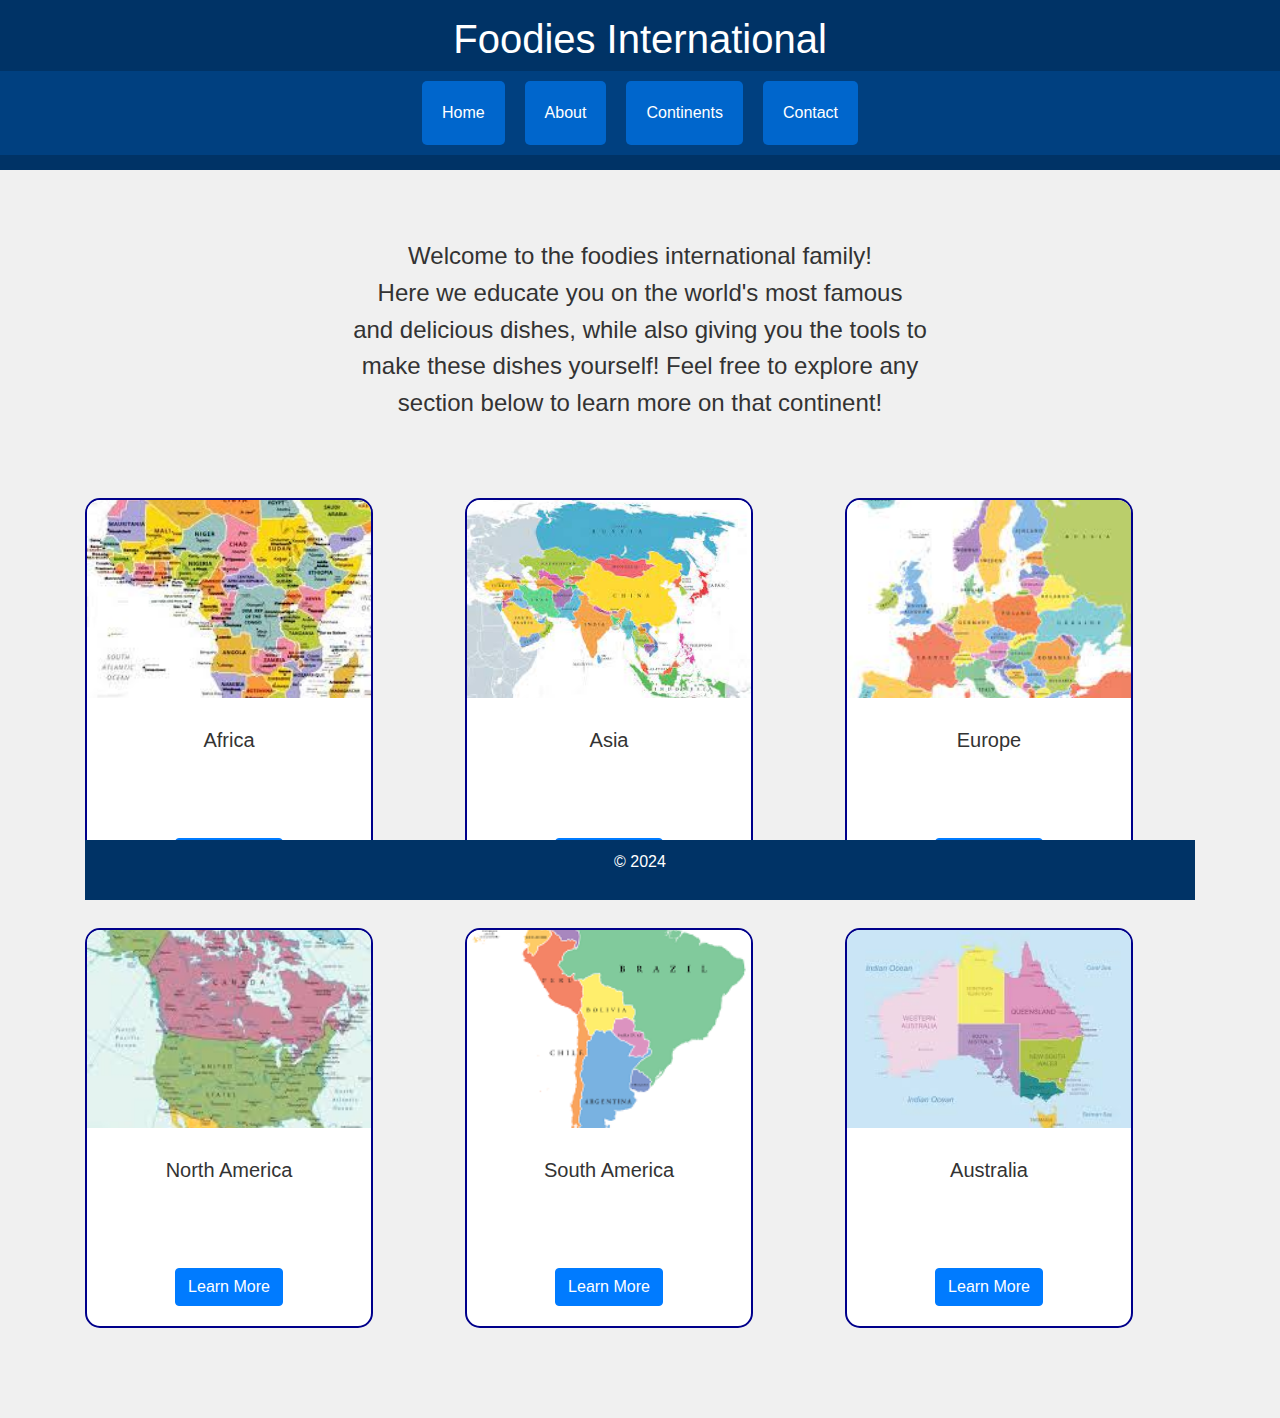
<file: index.html>
<!DOCTYPE html> <!-- tells server this is an html doc -->
<html lang="en">
  <head> <!-- home keeps, metadata, does not show on webpage -->
    <meta charset="utf-8">
     <meta name="viewport" content="width=device-width, initial-scale=1.0">
    <link href="https://stackpath.bootstrapcdn.com/bootstrap/4.5.2/css/bootstrap.min.css" rel="stylesheet">
    <title>HOME PAGE</title>
     <style>
        .center-text {
            text-align: center;
        }
    </style>
     <link rel="stylesheet" href="style.css">
  </head>
  <body>
    <header>
    <h1> Foodies International </h1>
    
        <nav>
            <a href="index.html">
                <button data-target="#home">Home</button>
            </a>

            <a href="about.html">
                <button data-target="#about">About</button>
            </a>

            <a href="continents.html">
                <button data-target="#continents">Continents</button>
            </a>

            <a href="contact.html">
                <button data-target="#contact">Contact</button>
            </a>
        </nav>
      </header>

<br>
<br>
<br> 

      
         <h4 style="text-align: center;"> Welcome to the foodies international family!  </h4>

        <h4 style="text-align: center;"> Here we educate you on the world's most famous </h4>

         <h4 style="text-align: center;">  and delicious dishes, while also giving you the tools to  </h4>

         <h4 style="text-align: center;"> make these dishes yourself! Feel free to explore any </h4>

         <h4 style="text-align: center;">  section below  to learn more on that continent! </h4>



<br>
<br>
<br> 

<div class="container">
        <div class="row">
            <!-- Africa Card -->
            <div class="col-md-4">
                <div class="card">
                    <img src="download (1).jpeg" class="card-img-top" alt="Africa">
                    <div class="card-body">
                        <h5 class="card-title">Africa</h5>
                        <a href="https://en.wikipedia.org/wiki/Africa" class="btn btn-primary">Learn More</a>
                    </div>
                </div>
            </div>

            <!-- Asia Card -->
            <div class="col-md-4">
                <div class="card">
                    <img src="asia_continent.jpeg" class="card-img-top" alt="Asia">
                    <div class="card-body">
                        <h5 class="card-title">Asia</h5>
                        <a href="https://en.wikipedia.org/wiki/Asia" class="btn btn-primary">Learn More</a>
                    </div>
                </div>
            </div>

        <!-- Europe Card -->
            <div class="col-md-4">
                <div class="card">
                    <img src="download.jpeg" class="card-img-top" alt="Europe">
                    <div class="card-body">
                        <h5 class="card-title">Europe</h5>
                        <a href="https://en.wikipedia.org/wiki/Europe" class="btn btn-primary">Learn More</a>
                    </div>
                </div>
            </div>
        

        <!-- North America Card -->
            <div class="col-md-4">
                <div class="card">
                    <img src="north_america.jpeg" class="card-img-top" alt="North_America">
                    <div class="card-body">
                        <h5 class="card-title">North America</h5>
                        <a href="https://en.wikipedia.org/wiki/North_America" class="btn btn-primary">Learn More</a>
                    </div>
                </div>
            </div>

            <!-- South America Card -->
            <div class="col-md-4">
                <div class="card">
                    <img src="south_america.png" class="card-img-top" alt="South_America">
                    <div class="card-body">
                        <h5 class="card-title">South America</h5>
                        <a href="https://en.wikipedia.org/wiki/South_America" class="btn btn-primary">Learn More</a>
                    </div>
                </div>
            </div>

            <!--  Australia Card -->
            <div class="col-md-4">
                <div class="card">
                    <img src="australia.jpeg" class="card-img-top" alt="australia">
                    <div class="card-body">
                        <h5 class="card-title">Australia</h5>
                        <a href="https://en.wikipedia.org/wiki/Australia" class="btn btn-primary">Learn More</a>
                    </div>
                </div>
            </div>
 </div>


        <footer>
            <p>&copy; 2024 </p>
        </footer>
  </body>
</html> <!-- html doc ends-->
</file>
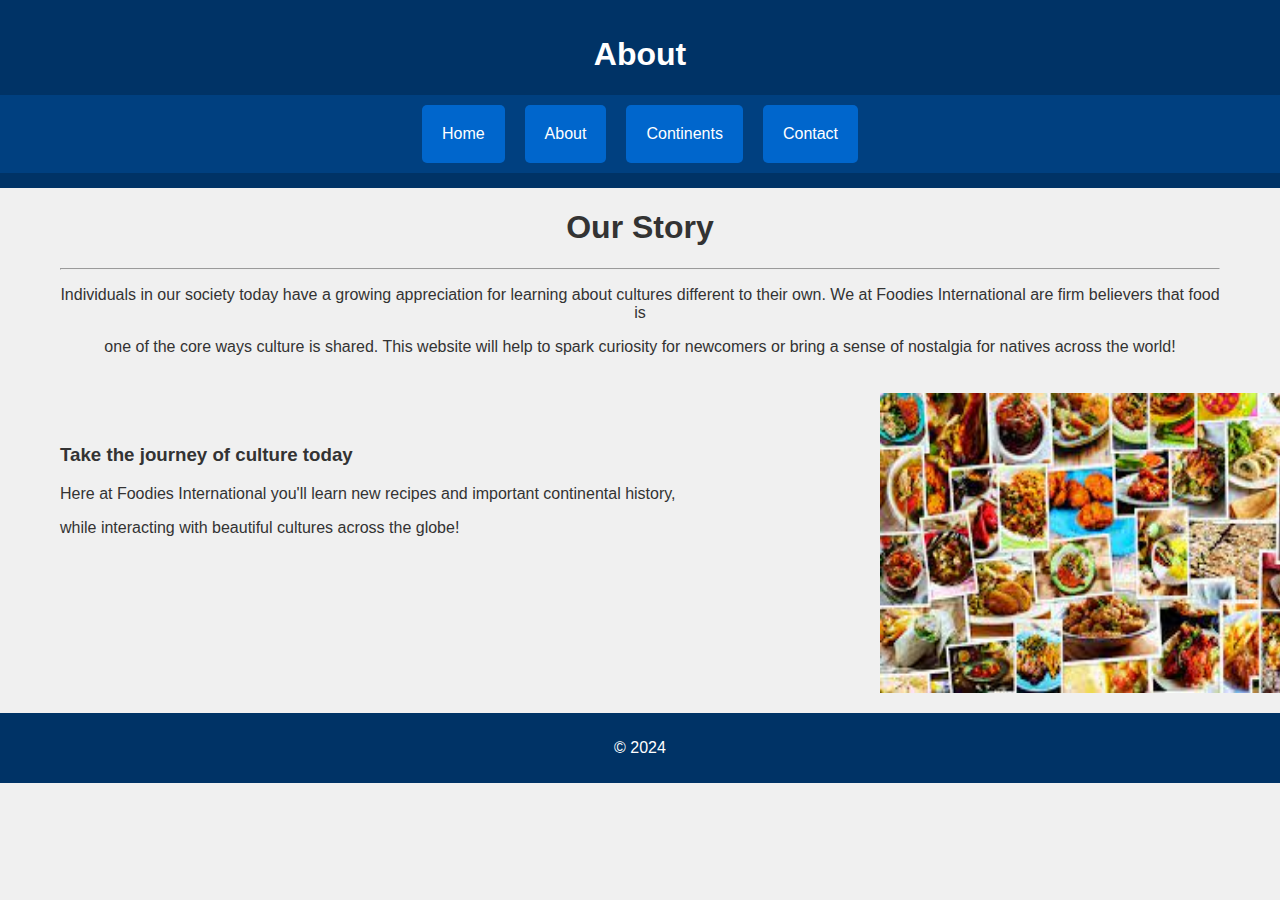
<file: about.html>
<!DOCTYPE html> <!-- tells server this is an html doc -->
<html lang="en">
  <head> <!-- home keeps, metadata, does not show on webpage -->
    <meta charset="utf-8">
    <title>HOME PAGE</title>
         <link rel="stylesheet" href="style.css">
  </head>
  <body>
    <header>
    <h1> About </h1>
    <nav>
            <a href="index.html">
                <button data-target="#home">Home</button>
            </a>

            <a href="about.html">
                <button data-target="#about">About</button>
            </a>

            <a href="continents.html">
                <button data-target="#continents">Continents</button>
            </a>

            <a href="contact.html">
                <button data-target="#contact">Contact</button>
            </a>
        </nav>
    </header>
     <div class="content-container">
    <h1 style="text-align: center;"> Our Story </h1>

 <hr>
    <p style="text-align: center;"> Individuals in our society today have a growing appreciation for learning about cultures different to their own. We at Foodies International are firm believers that food is </p>

    <p style="text-align: center;">one of the core ways culture is shared. This website will help to spark curiosity for newcomers or bring a sense of nostalgia for natives across the world! </p>

    <br>
    <br>
    <br>

    <h3> Take the journey of culture today</h3>

        <p > Here at Foodies International you'll learn new recipes and important continental history, </p>
        <p>while interacting with beautiful cultures across the globe!</p>

      <div class="text-image-container">
            
            <img src="about.jpeg" alt="About Page Img">
        </div>

</div>


        <footer>
            <p>&copy; 2024 </p>
        </footer>
  </body>
</html> <!-- html doc ends-->
</file>
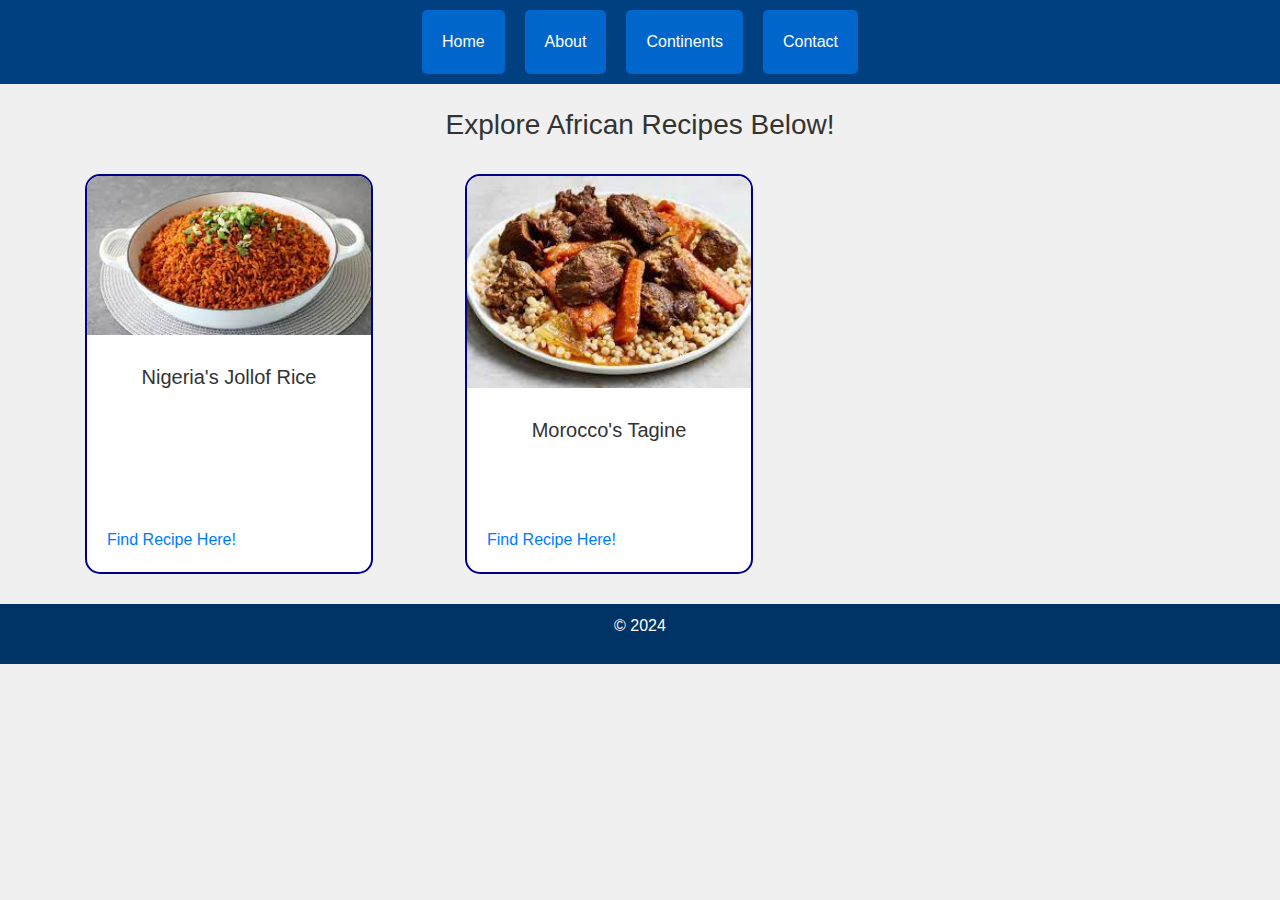
<file: africa.html>
<!DOCTYPE html>
<html lang="en">
  <head>
    <meta charset="utf-8">
    <meta name="viewport" content="width=device-width, initial-scale=1.0">
    <link href="https://stackpath.bootstrapcdn.com/bootstrap/4.5.2/css/bootstrap.min.css" rel="stylesheet">
    <title>CONTINENTS:AFRICA PAGE</title>
         <link rel="stylesheet" href="style.css">

  </head>
  <body>
    <nav>
            <a href="index.html">
                <button data-target="#home">Home</button>
            </a>

            <a href="about.html">
                <button data-target="#about">About</button>
            </a>

            <div class="dropdown">
            <button data-target="#continents">Continents</button>
            <div class="dropdown-content">
                <a href="africa.html">Africa</a>
                <a href="asia.html">Asia</a>
                <a href="europe.html">Europe</a>
                <a href="north-america.html">North America</a>
                <a href="south-america.html">South America</a>
                <a href="australia.html">Australia</a>
            </div>
        </div>

            <a href="contact.html">
                <button data-target="#contact">Contact</button>
            </a>
        </nav>
<br>
<h3 style="text-align: center;"> Explore African Recipes Below!</h3>
<br>

            <div class="container">
        <div class="row">
            <!-- Jollof recipe -->
            <div class="col-md-4">
                <div class="card">
                    <img src="jollof.jpeg" alt="Jollof Rice">
                    <div class="card-body">
                        <h5 class="card-title">Nigeria's Jollof Rice</h5>
                        <a href="https://cheflolaskitchen.com/jollof-rice/">Find Recipe Here!</a>
                    </div>
                </div>
            </div>

            <!-- Tagine recipe -->
            <div class="col-md-4">
                <div class="card">
                    <img src="tagine.jpeg" alt="Tagine">
                    <div class="card-body">
                        <h5 class="card-title">Morocco's Tagine</h5>
                        <a href="https://www.allrecipes.com/recipe/105044/lamb-tagine/">Find Recipe Here!</a>
                    </div>
                </div>
            </div>
        </div>
    </div>

        <footer>
            <p>&copy; 2024 </p>
        </footer>
  </body>
</html>
</file>
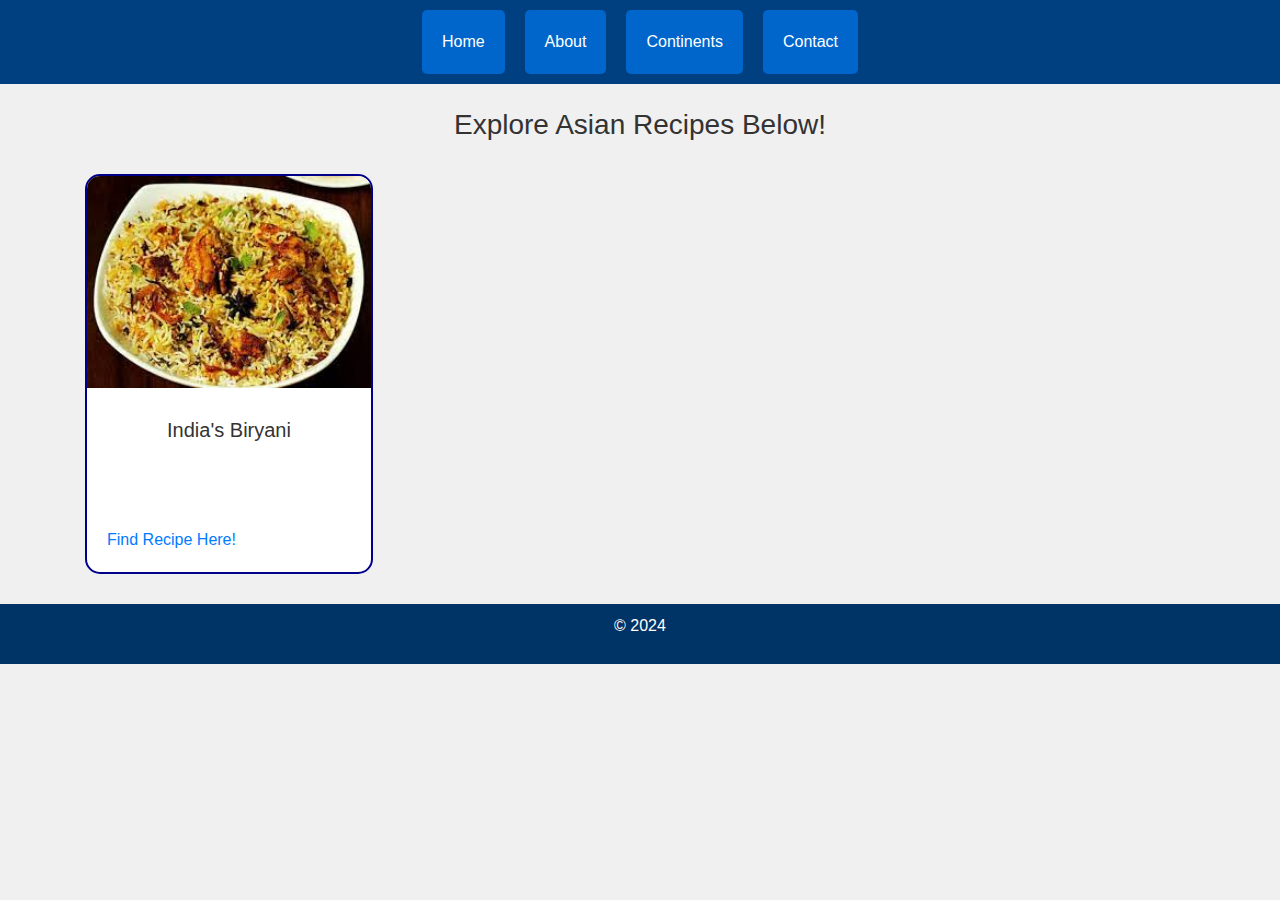
<file: asia.html>
<!DOCTYPE html>
<html lang="en">
  <head>
    <meta charset="utf-8">
    <meta name="viewport" content="width=device-width, initial-scale=1.0">
    <link href="https://stackpath.bootstrapcdn.com/bootstrap/4.5.2/css/bootstrap.min.css" rel="stylesheet">
    <title>CONTINENTS:AFRICA PAGE</title>
         <link rel="stylesheet" href="style.css">

  </head>
  <body>
    <nav>
            <a href="index.html">
                <button data-target="#home">Home</button>
            </a>

            <a href="about.html">
                <button data-target="#about">About</button>
            </a>

           <div class="dropdown">
            <button data-target="#continents">Continents</button>
            <div class="dropdown-content">
                <a href="africa.html">Africa</a>
                <a href="asia.html">Asia</a>
                <a href="europe.html">Europe</a>
                <a href="north-america.html">North America</a>
                <a href="south-america.html">South America</a>
                <a href="australia.html">Australia</a>
            </div>
        </div>

            <a href="contact.html">
                <button data-target="#contact">Contact</button>
            </a>
        </nav>



        <br>
<h3 style="text-align: center;"> Explore Asian Recipes Below!</h3>
<br>

            <div class="container">
        <div class="row">
            <!-- biryani recipe -->
            <div class="col-md-4">
                <div class="card">
                    <img src="biryani.jpeg" alt="Biryani">
                    <div class="card-body">
                        <h5 class="card-title">India's Biryani</h5>
                        <a href="https://www.indianhealthyrecipes.com/hyderabadi-biryani-recipe/">Find Recipe Here!</a>
                    </div>
                </div>
            </div>

        
        </div>
    </div>

        <footer>
            <p>&copy; 2024 </p>
        </footer>
  </body>
</html>
</file>
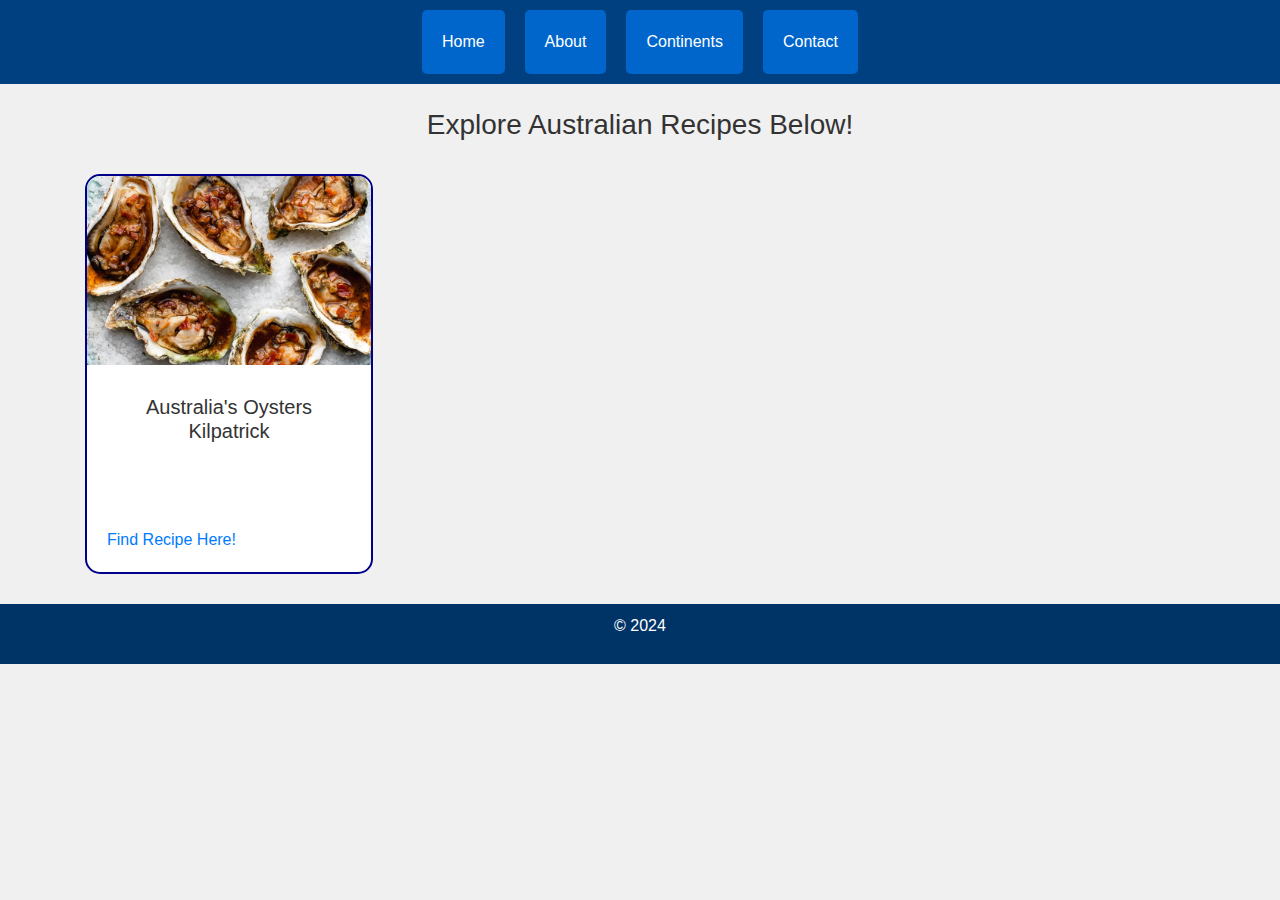
<file: australia.html>
<!DOCTYPE html>
<html lang="en">
  <head>
    <meta charset="utf-8">
    <meta name="viewport" content="width=device-width, initial-scale=1.0">
    <link href="https://stackpath.bootstrapcdn.com/bootstrap/4.5.2/css/bootstrap.min.css" rel="stylesheet">
    <title>CONTINENTS:AFRICA PAGE</title>
         <link rel="stylesheet" href="style.css">

  </head>
  <body>
    <nav>
            <a href="index.html">
                <button data-target="#home">Home</button>
            </a>

            <a href="about.html">
                <button data-target="#about">About</button>
            </a>

           <div class="dropdown">
            <button data-target="#continents">Continents</button>
            <div class="dropdown-content">
                <a href="africa.html">Africa</a>
                <a href="asia.html">Asia</a>
                <a href="europe.html">Europe</a>
                <a href="north-america.html">North America</a>
                <a href="south-america.html">South America</a>
                <a href="australia.html">Australia</a>
            </div>
        </div>

            <a href="contact.html">
                <button data-target="#contact">Contact</button>
            </a>
        </nav>


  <br>
<h3 style="text-align: center;"> Explore Australian Recipes Below!</h3>
<br>

            <div class="container">
        <div class="row">
            <!--  recipe -->
            <div class="col-md-4">
                <div class="card">
                    <img src="oysters-kilpatrick-recipe.webp" alt="Oysters Kilpatrick">
                    <div class="card-body">
                        <h5 class="card-title">Australia's Oysters Kilpatrick</h5>
                        <a href="https://www.thespruceeats.com/oysters-kilpatrick-recipe-256024">Find Recipe Here!</a>
                    </div>
                </div>
            </div>

        
        </div>
    </div>


        <footer>
            <p>&copy; 2024 </p>
        </footer>
  </body>
</html>
</file>
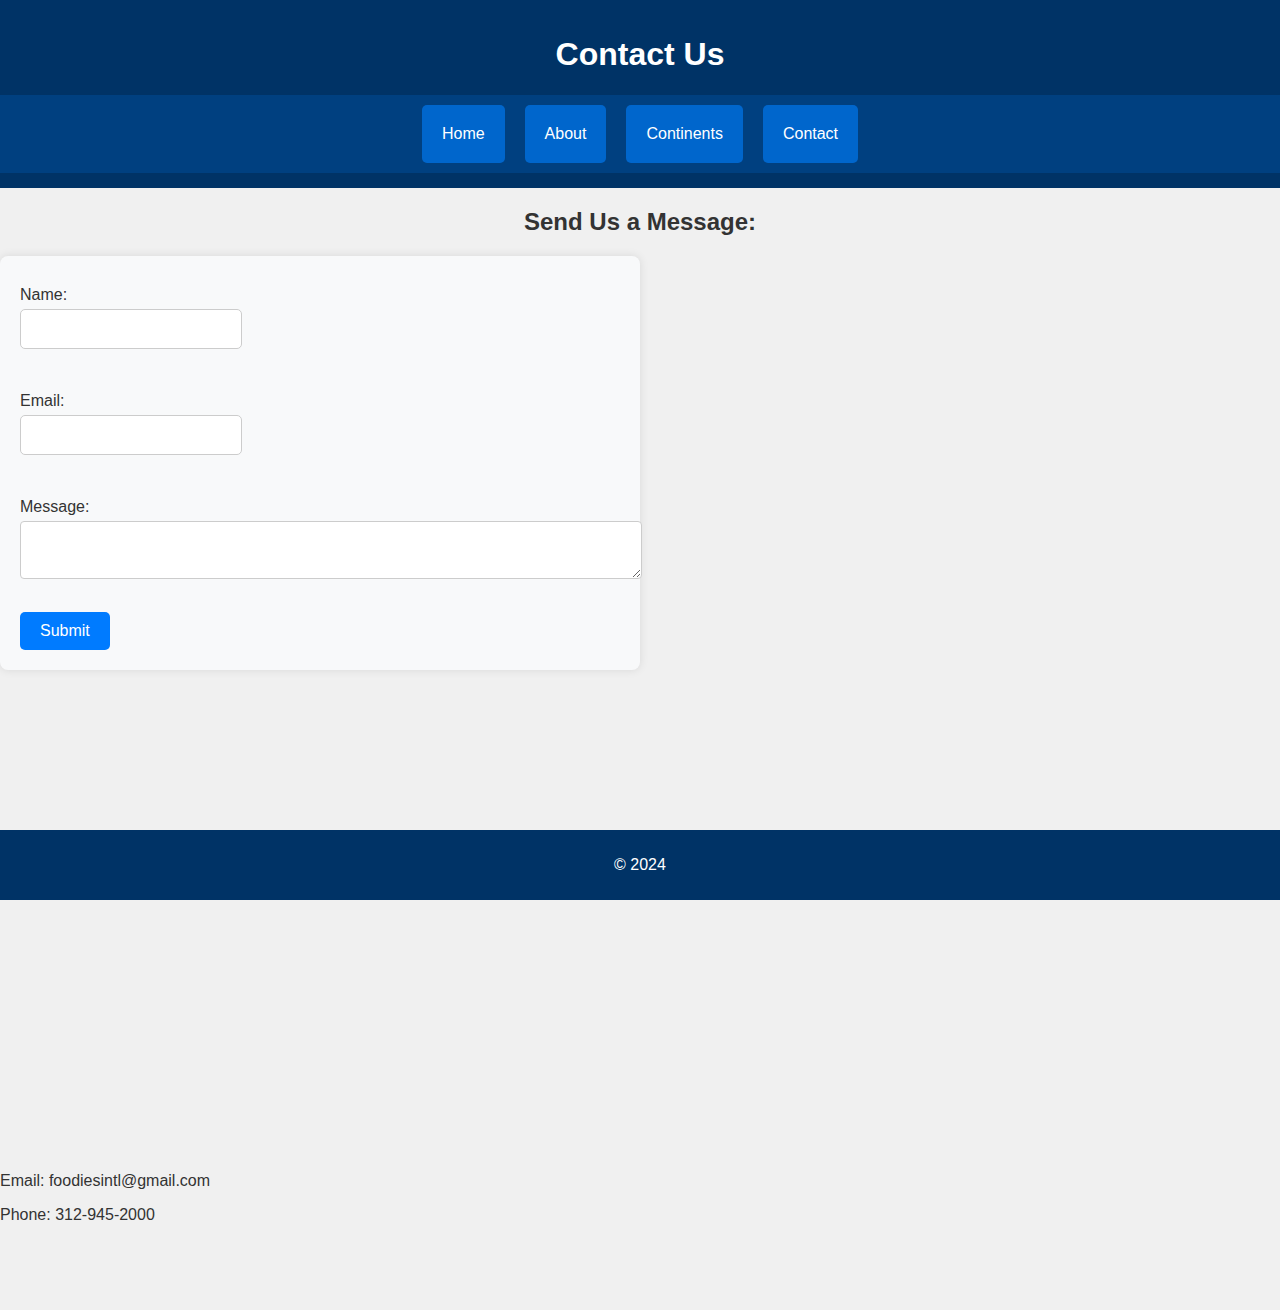
<file: contact.html>
<!DOCTYPE html>
<html lang="en">
  <head>
    <meta charset="utf-8">
    <title>CONTACT PAGE</title>
         <link rel="stylesheet" href="style.css">

  </head>
  <body>
    <header>
          <h1> Contact Us </h1>

    <nav>
            <a href="index.html">
                <button data-target="#home">Home</button>
            </a>

            <a href="about.html">
                <button data-target="#about">About</button>
            </a>

            <a href="continents.html">
                <button data-target="#continents">Continents</button>
            </a>

            <a href="contact.html">
                <button data-target="#contact">Contact</button>
            </a>
        </nav>
      </header>

         <h2 style="text-align: center;"> Send Us a Message: </h2>

            <div class="tab-content active" id="contact">
                <form action="thank-you.html" method="post">
                    <label for="name">Name:</label>
                    <input type="text" id="name" name="name" required><br>

                    
                    <label for="sport">Email:</label>
                    <input type="text" id="email" name="email" required><br>

                    <label for="goals">Message:</label>
                    <textarea id="Message" name="Message" required></textarea><br>

                    

                    <a href="submission.html">
                        <button data-target="#submission">Submit</button>
                    </a>
                </form>
            </div>

            <p>Email: foodiesintl@gmail.com</p>
            <p>Phone: 312-945-2000</p>

        </section>



       <!-- <div class="contact-container">

<div class="image-container">
       <img src="C:\Users\15132\Downloads\web_dev_site\world-map-360.gif" alt="Contact Image" >

</div>

        <form action="#" method="post">
            <div class="input-group">
                <img src="C:\Users\15132\Downloads\web_dev_site\email.png" alt="Icon 1" class="icon">
                <input type="text" placeholder="Text Box 1">
            </div>
            <div class="input-group">
                <img src="C:\Users\15132\Downloads\web_dev_site\download (7).png" alt="Icon 2" class="icon">
                <input type="text" placeholder="Text Box 2">
            </div>
            <div class="input-group">
                <img src="C:\Users\15132\Downloads\web_dev_site\download (8).png" alt="Icon 3" class="icon">
                <input type="text" placeholder="Text Box 3">
            </div>
            <button type="submit">Submit</button>
        </form>
    </div> -->



    
        <footer>
            <p>&copy; 2024 </p>
        </footer>
  </body>
</html>
</file>
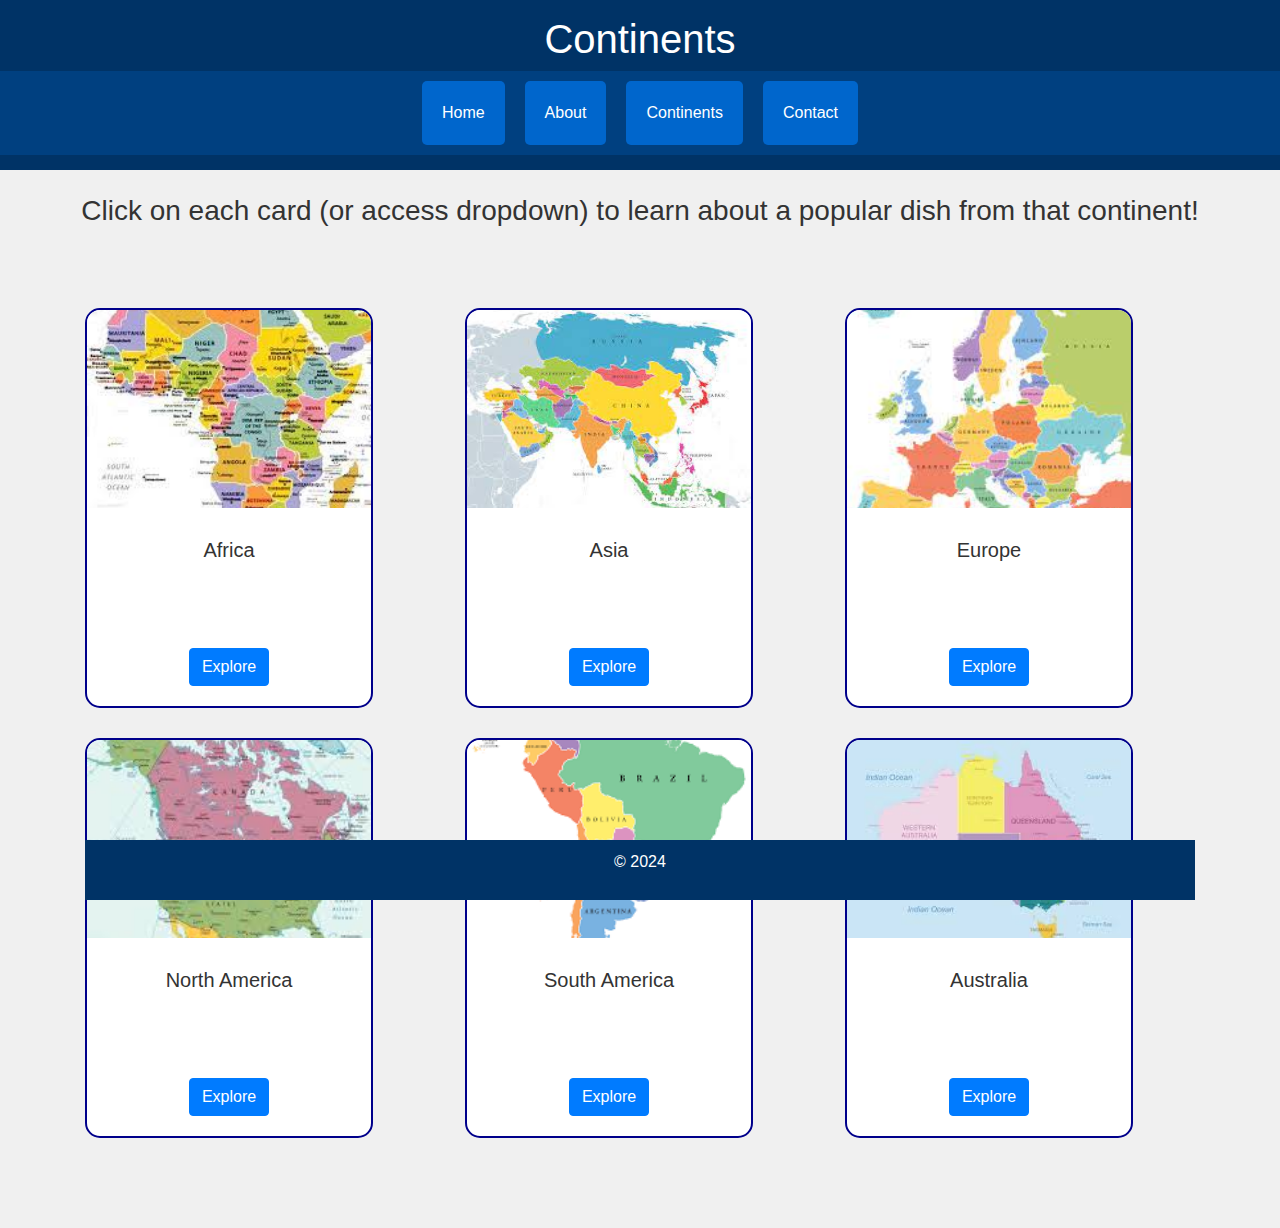
<file: continents.html>
<!DOCTYPE html>
<html lang="en">
  <head>
    <meta charset="utf-8">
     <meta name="viewport" content="width=device-width, initial-scale=1.0">
    <link href="https://stackpath.bootstrapcdn.com/bootstrap/4.5.2/css/bootstrap.min.css" rel="stylesheet">
    <title>CONTINENTS PAGE</title>
         <link rel="stylesheet" href="style.css">

  </head>
  <body>
     <header>
    <h1> Continents </h1>
    <nav>
            <a href="index.html">
                <button data-target="#home">Home</button>
            </a>

            <a href="about.html">
                <button data-target="#about">About</button>
            </a>

         
             <div class="dropdown">
            <button data-target="#continents">Continents</button>
            <div class="dropdown-content">
                <a href="africa.html">Africa</a>
                <a href="asia.html">Asia</a>
                <a href="europe.html">Europe</a>
                <a href="north-america.html">North America</a>
                <a href="south-america.html">South America</a>
                <a href="australia.html">Australia</a>
            </div>
        </div>
            <a href="contact.html">
                <button data-target="#contact">Contact</button>
            </a>
        </nav>

      </header>

      <br>

      <h3 style="text-align: center;" > Click on each card (or access dropdown) to learn about a popular dish from that continent! </h3>

<br>
<br>
<br> 

<div class="container">
        <div class="row">
            <!-- Africa Card -->
            <div class="col-md-4">
                <div class="card">
                    <img src="download (1).jpeg" class="card-img-top" alt="Africa">
                    <div class="card-body">
                        <h5 class="card-title">Africa</h5>
                        <a href="africa.html" class="btn btn-primary">Explore</a>
                    </div>
                </div>
            </div>

            <!-- Asia Card -->
            <div class="col-md-4">
                <div class="card">
                    <img src="asia_continent.jpeg" class="card-img-top" alt="Asia">
                    <div class="card-body">
                        <h5 class="card-title">Asia</h5>
                        <a href="asia.html" class="btn btn-primary">Explore</a>
                    </div>
                </div>
            </div>

        <!-- Europe Card -->
            <div class="col-md-4">
                <div class="card">
                    <img src="download.jpeg" class="card-img-top" alt="Europe">
                    <div class="card-body">
                        <h5 class="card-title">Europe</h5>
                        <a href="europe.html" class="btn btn-primary">Explore</a>
                    </div>
                </div>
            </div>
        

        <!-- North America Card -->
            <div class="col-md-4">
                <div class="card">
                    <img src="north_america.jpeg" class="card-img-top" alt="North_America">
                    <div class="card-body">
                        <h5 class="card-title">North America</h5>
                        <a href="north-america.html" class="btn btn-primary">Explore</a>
                    </div>
                </div>
            </div>

            <!-- South America Card -->
            <div class="col-md-4">
                <div class="card">
                    <img src="south_america.png" class="card-img-top" alt="South_America">
                    <div class="card-body">
                        <h5 class="card-title">South America</h5>
                        <a href="https://en.wikipedia.org/wiki/South_America" class="btn btn-primary">Explore</a>
                    </div>
                </div>
            </div>

            <!--  Australia Card -->
            <div class="col-md-4">
                <div class="card">
                    <img src="australia.jpeg" class="card-img-top" alt="australia">
                    <div class="card-body">
                        <h5 class="card-title">Australia</h5>
                        <a href="australia.html" class="btn btn-primary">Explore</a>
                    </div>
                </div>
            </div>
 </div>

        <footer>
            <p>&copy; 2024 </p>
        </footer>
  </body>
</html>
</file>
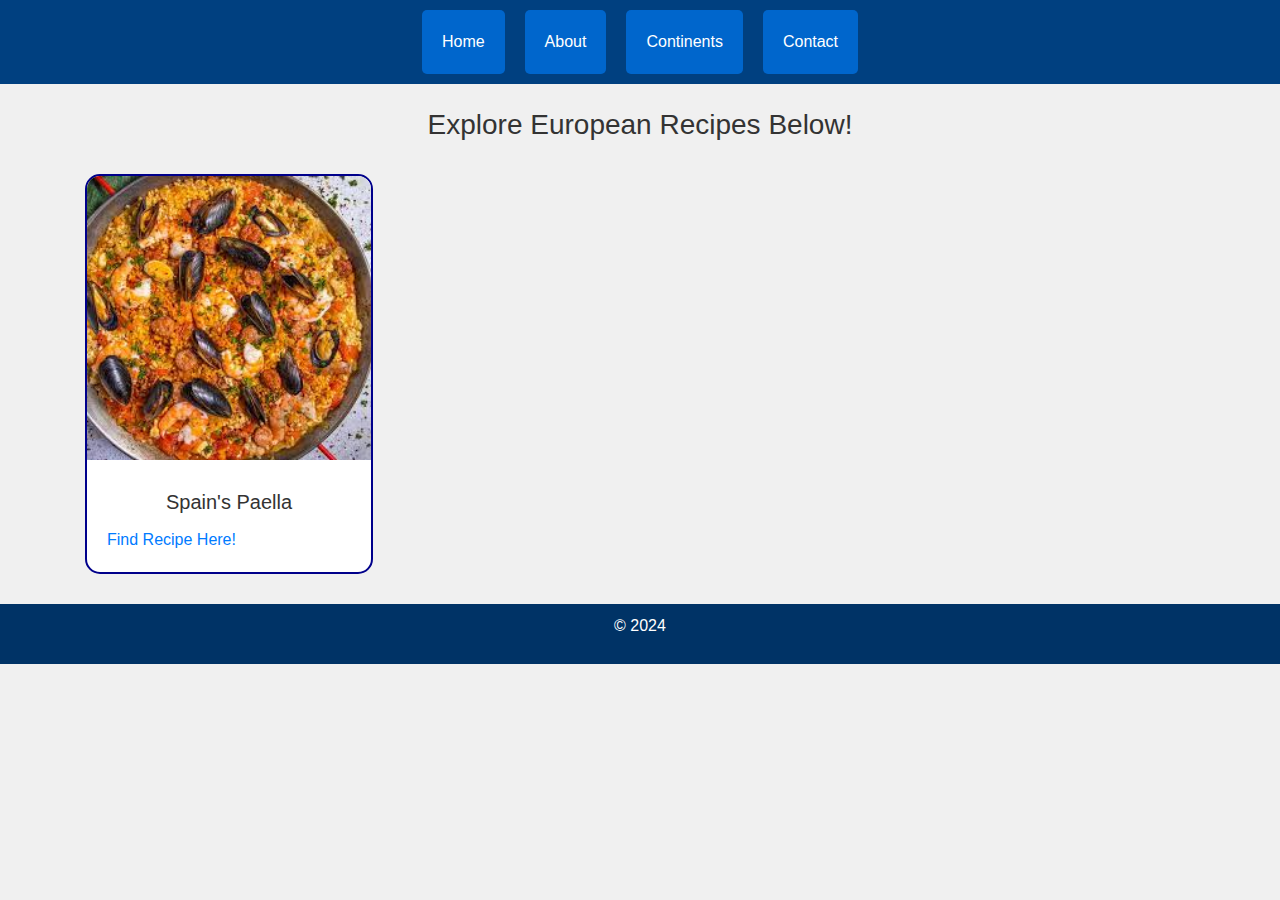
<file: europe.html>
<!DOCTYPE html>
<html lang="en">
  <head>
    <meta charset="utf-8">
    <meta name="viewport" content="width=device-width, initial-scale=1.0">
    <link href="https://stackpath.bootstrapcdn.com/bootstrap/4.5.2/css/bootstrap.min.css" rel="stylesheet">
    <title>CONTINENTS:AFRICA PAGE</title>
         <link rel="stylesheet" href="style.css">

  </head>
  <body>
    <nav>
            <a href="index.html">
                <button data-target="#home">Home</button>
            </a>

            <a href="about.html">
                <button data-target="#about">About</button>
            </a>

           <div class="dropdown">
            <button data-target="#continents">Continents</button>
            <div class="dropdown-content">
                <a href="africa.html">Africa</a>
                <a href="asia.html">Asia</a>
                <a href="europe.html">Europe</a>
                <a href="north-america.html">North America</a>
                <a href="south-america.html">South America</a>
                <a href="australia.html">Australia</a>
            </div>
        </div>
        
            <a href="contact.html">
                <button data-target="#contact">Contact</button>
            </a>
        </nav>



          <br>
<h3 style="text-align: center;"> Explore European Recipes Below!</h3>
<br>

            <div class="container">
        <div class="row">
            <!-- paella recipe -->
            <div class="col-md-4">
                <div class="card">
                    <img src="paella.jpeg" alt="Paella">
                    <div class="card-body">
                        <h5 class="card-title">Spain's Paella</h5>
                        <a href="https://www.chilipeppermadness.com/recipes/paella/">Find Recipe Here!</a>
                    </div>
                </div>
            </div>

        
        </div>
    </div>
        <footer>
            <p>&copy; 2024 </p>
        </footer>
  </body>
</html>
</file>
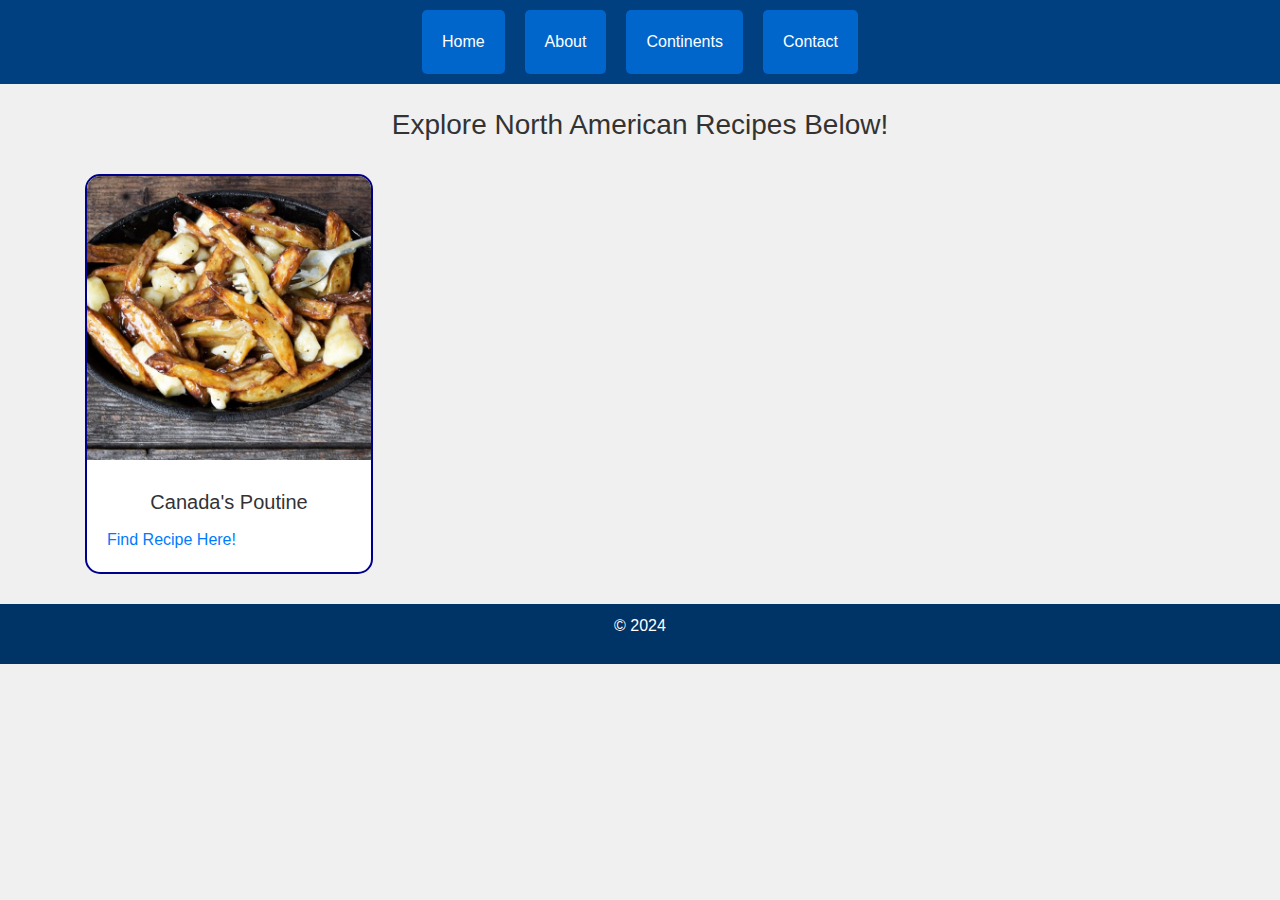
<file: north-america.html>
<!DOCTYPE html>
<html lang="en">
  <head>
    <meta charset="utf-8">
    <meta name="viewport" content="width=device-width, initial-scale=1.0">
    <link href="https://stackpath.bootstrapcdn.com/bootstrap/4.5.2/css/bootstrap.min.css" rel="stylesheet">
    <title>CONTINENTS:AFRICA PAGE</title>
         <link rel="stylesheet" href="style.css">

  </head>
  <body>
    <nav>
            <a href="index.html">
                <button data-target="#home">Home</button>
            </a>

            <a href="about.html">
                <button data-target="#about">About</button>
            </a>

            <div class="dropdown">
            <button data-target="#continents">Continents</button>
            <div class="dropdown-content">
                <a href="africa.html">Africa</a>
                <a href="asia.html">Asia</a>
                <a href="europe.html">Europe</a>
                <a href="north-america.html">North America</a>
                <a href="south-america.html">South America</a>
                <a href="australia.html">Australia</a>
            </div>
        </div>

            <a href="contact.html">
                <button data-target="#contact">Contact</button>
            </a>
        </nav>


  <br>
<h3 style="text-align: center;"> Explore North American Recipes Below!</h3>
<br>

            <div class="container">
        <div class="row">
            <!--  recipe -->
            <div class="col-md-4">
                <div class="card">
                    <img src="new-poutine-1-600x600.jpg" alt="Poutine">
                    <div class="card-body">
                        <h5 class="card-title">Canada's Poutine</h5>
                        <a href="https://www.seasonsandsuppers.ca/authentic-canadian-poutine-recipe/">Find Recipe Here!</a>
                    </div>
                </div>
            </div>

        
        </div>
    </div>

        <footer>
            <p>&copy; 2024 </p>
        </footer>
  </body>
</html>
</file>
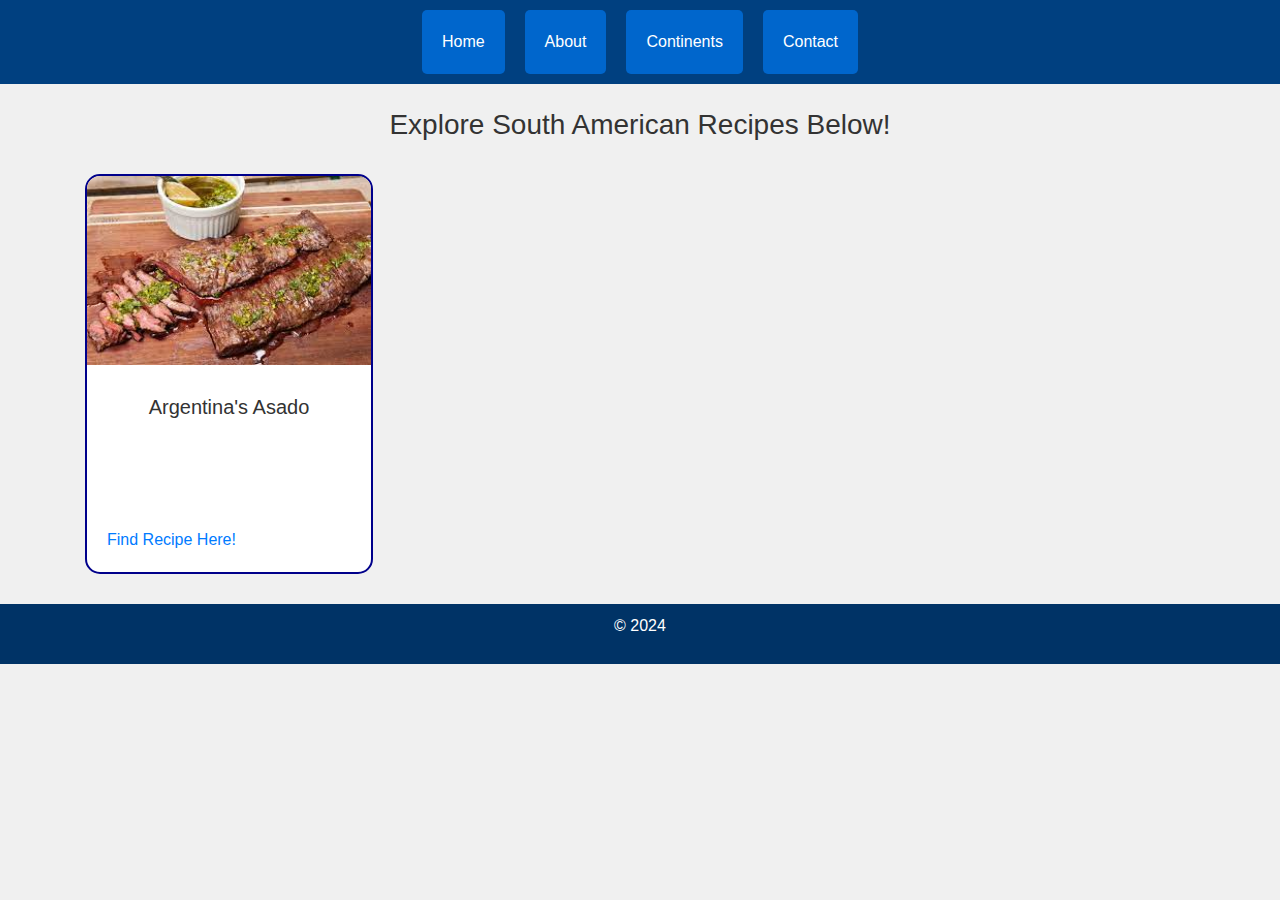
<file: south-america.html>
<!DOCTYPE html>
<html lang="en">
  <head>
    <meta charset="utf-8">
    <meta name="viewport" content="width=device-width, initial-scale=1.0">
    <link href="https://stackpath.bootstrapcdn.com/bootstrap/4.5.2/css/bootstrap.min.css" rel="stylesheet">
    <title>CONTINENTS:AFRICA PAGE</title>
         <link rel="stylesheet" href="style.css">

  </head>
  <body>
    <nav>
            <a href="index.html">
                <button data-target="#home">Home</button>
            </a>

            <a href="about.html">
                <button data-target="#about">About</button>
            </a>

           <div class="dropdown">
            <button data-target="#continents">Continents</button>
            <div class="dropdown-content">
                <a href="africa.html">Africa</a>
                <a href="asia.html">Asia</a>
                <a href="europe.html">Europe</a>
                <a href="north-america.html">North America</a>
                <a href="south-america.html">South America</a>
                <a href="australia.html">Australia</a>
            </div>
        </div>
            <a href="contact.html">
                <button data-target="#contact">Contact</button>
            </a>
        </nav>

       
  <br>
<h3 style="text-align: center;"> Explore South American Recipes Below!</h3>
<br>

            <div class="container">
        <div class="row">
            <!--  recipe -->
            <div class="col-md-4">
                <div class="card">
                    <img src="asado.jpeg" alt="Asado">
                    <div class="card-body">
                        <h5 class="card-title">Argentina's Asado</h5>
                        <a href="https://www.wondercade.com/cooking-recipes/gaby-melians-argentinian-asado-recipe">Find Recipe Here!</a>
                    </div>
                </div>
            </div>

        
        </div>
    </div>
        <footer>
            <p>&copy; 2024 </p>
        </footer>
  </body>
</html>
</file>
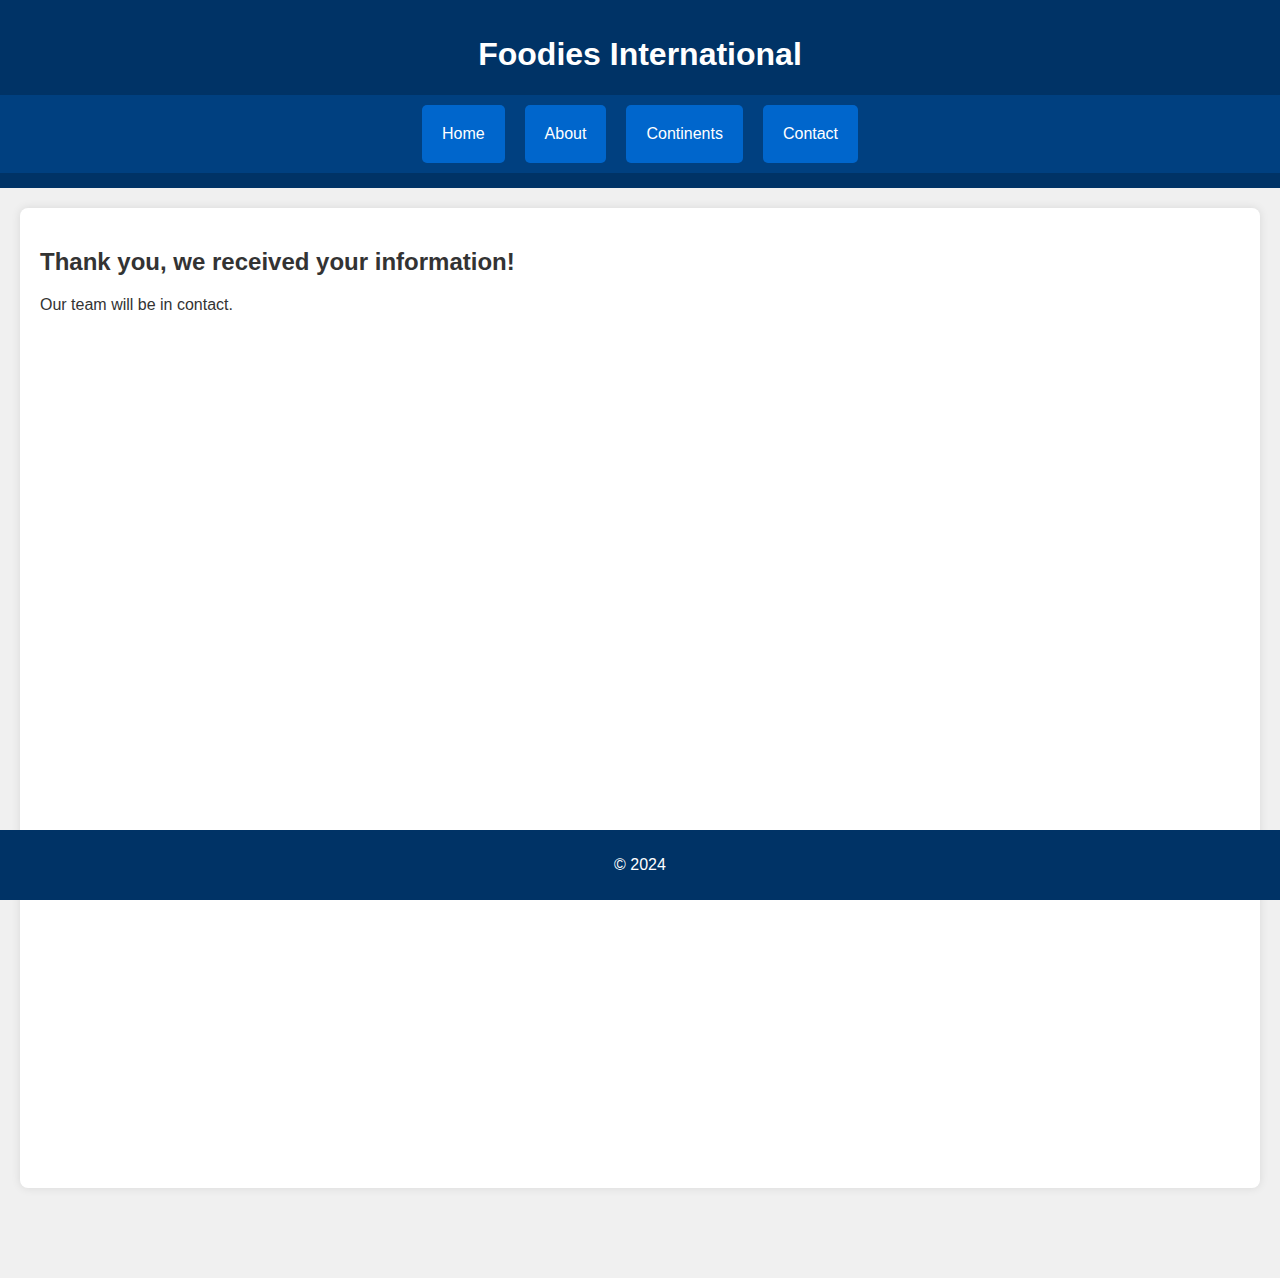
<file: thank-you.html>
<!DOCTYPE html>
<html lang="en">
<head>
    <meta charset="UTF-8">
    <meta name="viewport" content="width=device-width, initial-scale=1.0">
    <title>Thank You</title>
    <link rel="stylesheet" href="style.css">
</head>
<body>
    <header>
        <h1>Foodies International</h1>
        <nav>
            <a href="index.html">
                <button data-target="#home">Home</button>
            </a>

            <a href="about.html">
                <button data-target="#about">About</button>
            </a>

         
             <div class="dropdown">
            <button data-target="#continents">Continents</button>
            <div class="dropdown-content">
                <a href="africa.html">Africa</a>
                <a href="asia.html">Asia</a>
                <a href="europe.html">Europe</a>
                <a href="north-america.html">North America</a>
                <a href="south-america.html">South America</a>
                <a href="australia.html">Australia</a>
            </div>
        </div>
            <a href="contact.html">
                <button data-target="#contact">Contact</button>
            </a>
        </nav>

    </header>
    <main>
        <section id="thank-you" class="tab-content active">
            <h2>Thank you, we received your information!</h2>
            <p>Our team will be in contact.</p>
            
            
        </section>
    </main>
    <footer>
        <p>&copy; 2024 </p>
    </footer>
</body>
</html>
</file>
<file: style.css>
body {
  font-family: Arial, sans-serif;
  margin: 0;
  padding: 0;
  box-sizing: border-box;
  background: #f0f0f0;
  color: #333;
}
        .text-image-container {
            display: flex;
            align-items: center;
            justify-content: space-between;
            text-align: left;
            padding: 20px;
        }

        .text-image-container img {
            max-width: 50%;
            height: 300px;
            margin-left: 800px;
            margin-top: -180px; 

        }

        .text-image-container p {
            flex: 1;
        }


.content-container {
            padding: 0 60px; /* Adjust the padding as needed */
        }

header {
  background: #003366;
  color: #fff;
  padding: 15px 0;
  text-align: center;
  top: 0;
  z-index: 1000;
}

header h1 {
  margin: .5;
}

nav {
  background: #004080;
  display: flex;
  justify-content: center;
  padding: 10px 0;
}

nav button {
  background: #0066cc;
  border: none;
  color: white;
  padding: 20px 20px;
  margin: 0 10px;
  cursor: pointer;
  font-size: 16px;
  border-radius: 5px;
}

nav button:hover {
  background: #0055a5;
}


main {
  padding: 20px;
  background: white;
  margin: 20px;
  border-radius: 8px;
  box-shadow: 0 0 10px rgba(0, 0, 0, 0.1);
}

.home-image {
  width: 33%;
  height: 350px; /* Maintain aspect ratio */
  object-fit: cover;
}

.About-image {
  width: 33%;
  height: 350px; /* Maintain aspect ratio */
  object-fit: cover;
}
.tab-content {
  display: none;
}

.tab-content.active {
  display: block;
}

section {
  margin-bottom: 20px;
}

 form {
            display: flex;
            flex-direction: column;
            width: 100%; /* Full width */
            max-width: 600px; /* Limit the max width */
            padding: 20px;
            background-color: #f8f9fa;
            border-radius: 8px;
            box-shadow: 0 0 10px rgba(0, 0, 0, 0.1);
        }


 label {
            margin: 10px 0 5px 0;
        }

        input[type="text"],
        textarea {
            width: 100%;
            padding: 10px;
            margin-bottom: 15px;
            border: 1px solid #ccc;
            border-radius: 4px;
            font-size: 16px;
        }

        button {
            padding: 10px 15px;
            border: none;
            background-color: #007bff;
            color: white;
            cursor: pointer;
            font-size: 16px;
            border-radius: 4px;
        }

        button:hover {
            background-color: #0056b3;
        }
/*form label, form input, form textarea, form button {
  margin-bottom: 10px;
}

form input, form textarea {
  padding: 8px;
  border: 1px solid #ccc;
  border-radius: 4px;
}

form button {
  background: #0066cc;
  border: none;
  color: white;
  padding: 10px 45%;
  cursor: pointer;
  font-size: 16px;
  border-radius: 5px;
}


form button:hover {
  background: #0055a5;
}*/

footer {
  background: #003366;
  color: #fff;
  text-align: center;
  padding: 10px 0;
  position: sticky;
  bottom: 0;
  width: 100%;
}

#matchResult {
  margin-top: 20px;
  font-weight: bold;
  text-align: center;
}


.contact-container {
    display: flex;
    background-color: #fff;
    padding: 20px;
    border-radius: 10px;
    box-shadow: 0 0 10px rgba(0, 0, 0, 0.1);
}

.main-image {
    width: 100px; /* Adjust size as needed */
    height: auto;
    margin-right: 20px;
}



.input-group {
    display: flex;
    align-items: center;
    margin-bottom: 20px;
}

.icon {
    width: 30px;
    height: 30px;
    margin-right: 10px;
}

input[type="text"] {
    width: 200px;
    padding: 10px;
    border: 1px solid #ccc;
    border-radius: 5px;
}

button {
    padding: 10px 20px;
    border: none;
    border-radius: 5px;
    background-color: #007BFF;
    color: white;
    cursor: pointer;
}

button:hover {
    background-color: #0056b3;
}

a.external-link {
    display: block;
    margin: 5px 0;  /* Adds space between the links */
}


.image-container {
    width: 50%;
    height: 50%;
}

.image-container img {
    width: 100%;
    height: 100%;
    object-fit: cover; /* Optional: Ensures the image covers the container */
}

.image-container {
    text-align: center;
}

.image-container img {
    display: inline-block;
}

 .dropdown {
            position: relative;
            display: inline-block;
        }

        .dropdown-content {
            display: none;
            position: absolute;
            background-color: #f1f1f1;
            min-width: 160px;
            box-shadow: 0px 8px 16px 0px rgba(0,0,0,0.2);
            z-index: 1;
        }

        .dropdown-content a {
            color: black;
            padding: 12px 16px;
            text-decoration: none;
            display: block;
        }

        .dropdown-content a:hover {
            background-color: #ddd;
        }

        .dropdown:hover .dropdown-content {
            display: block;
        }

 .tab-content {
            display: flex;
            justify-content: center;
            align-items: center;
            height: 100vh; /* Full viewport height */
        }

        .row{
            margin-bottom: 20 px;
        }

         .card {
            border: 2px solid darkblue;
            border-radius: 15px;
            width: 18rem; /* Fixed width */
            height: 25rem; /* Fixed height */
            overflow: hidden; /* Ensure content doesn't overflow */
        }

        .card-img-top {
            width: 100%;
            height: 50%; /* Adjust height as needed */
            object-fit: cover; /* Ensure image covers the area */
        }

        .card-body {
            display: flex;
            flex-direction: column;
            justify-content: space-between;
            height: 50%;
        }

        .card-title {
            text-align: center;
            margin-top: 10px;
        }

        .btn {
            align-self: center;
        }

         .card {
            margin-bottom: 30px; /* Adjust space as needed */
        }
</file>
